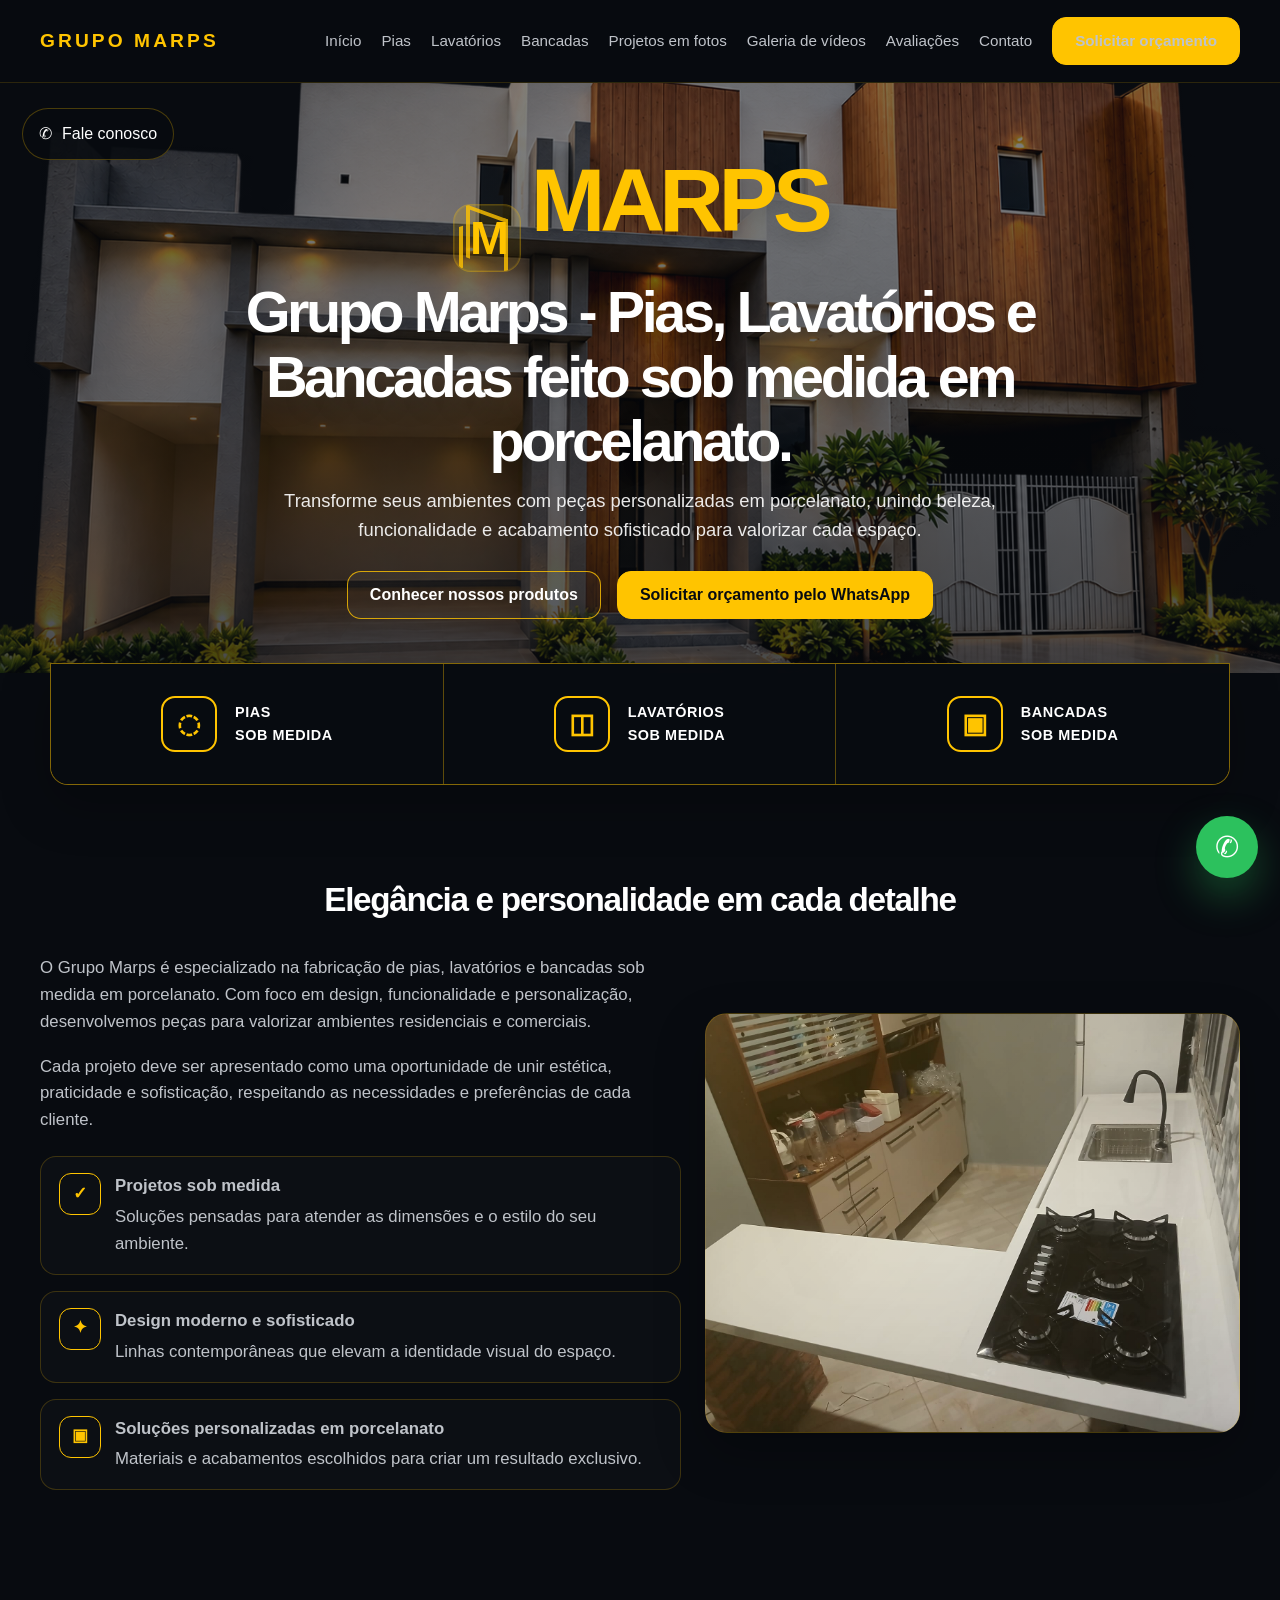
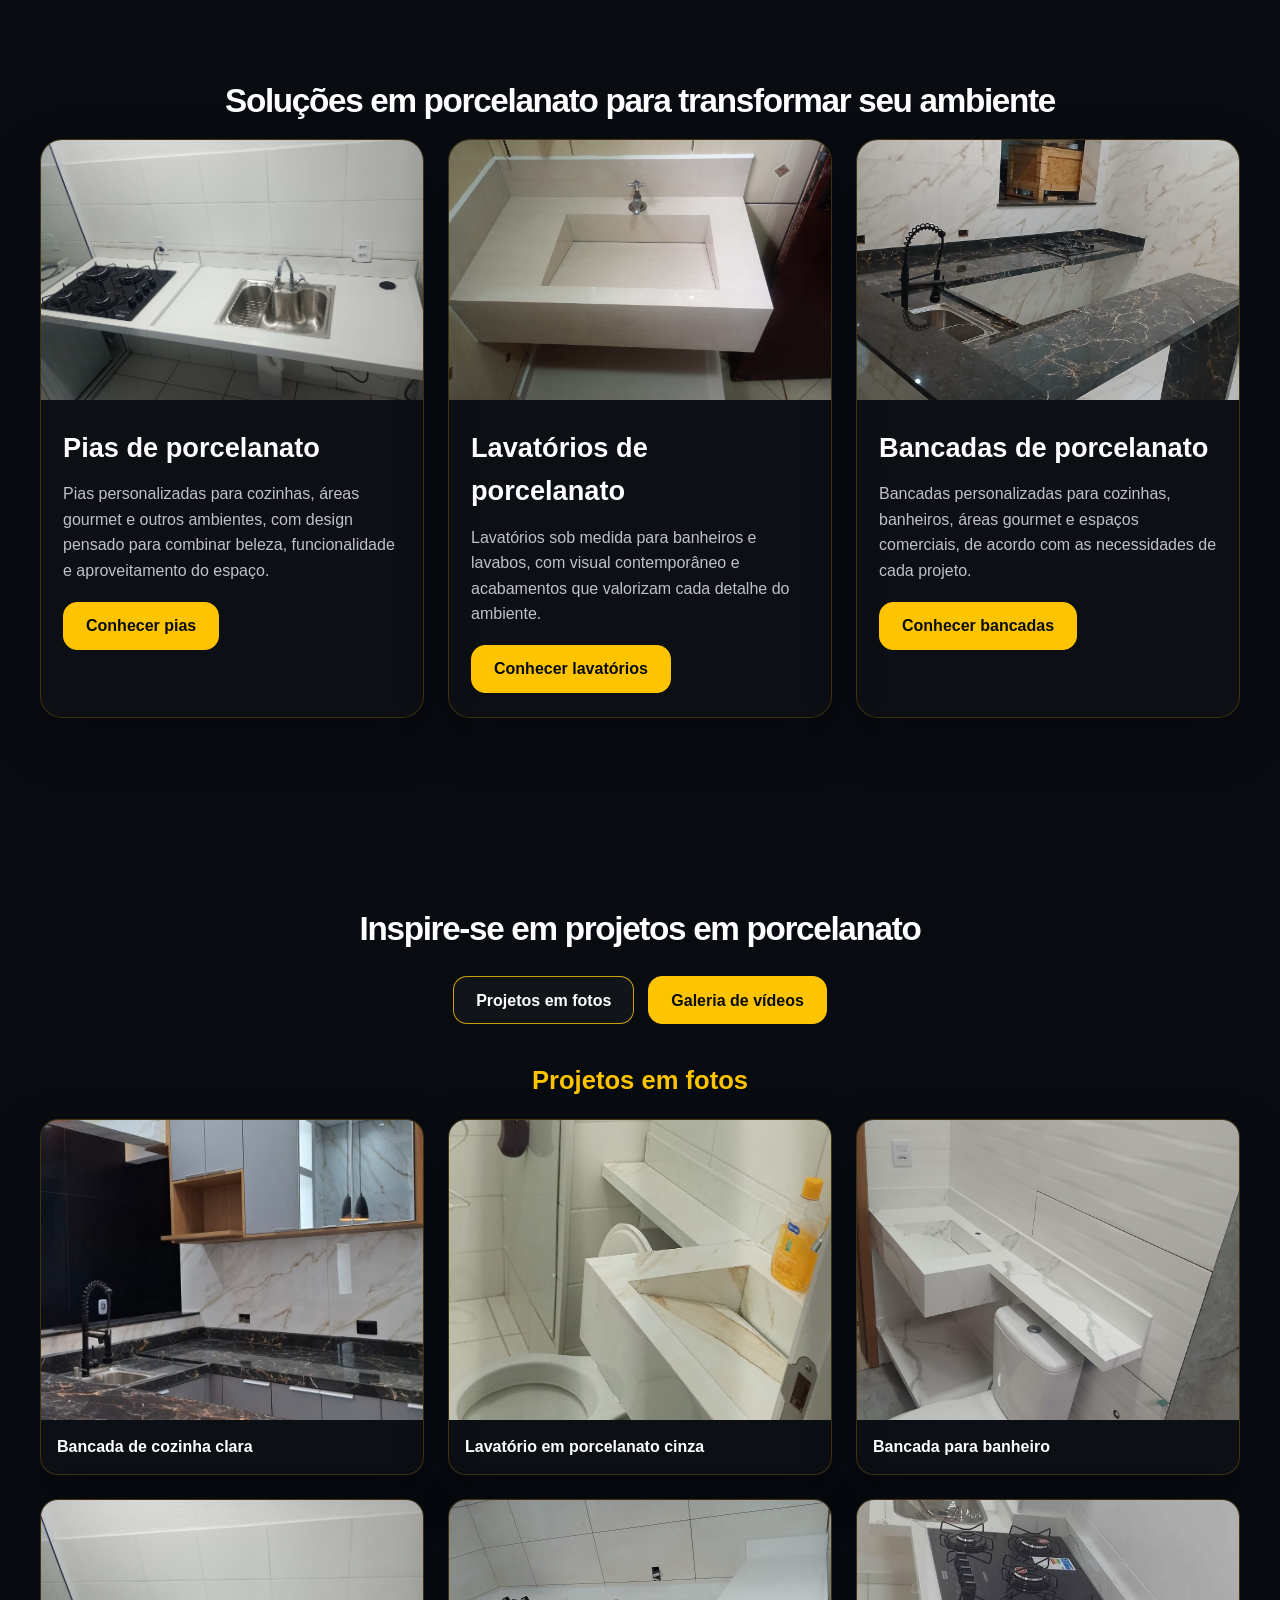
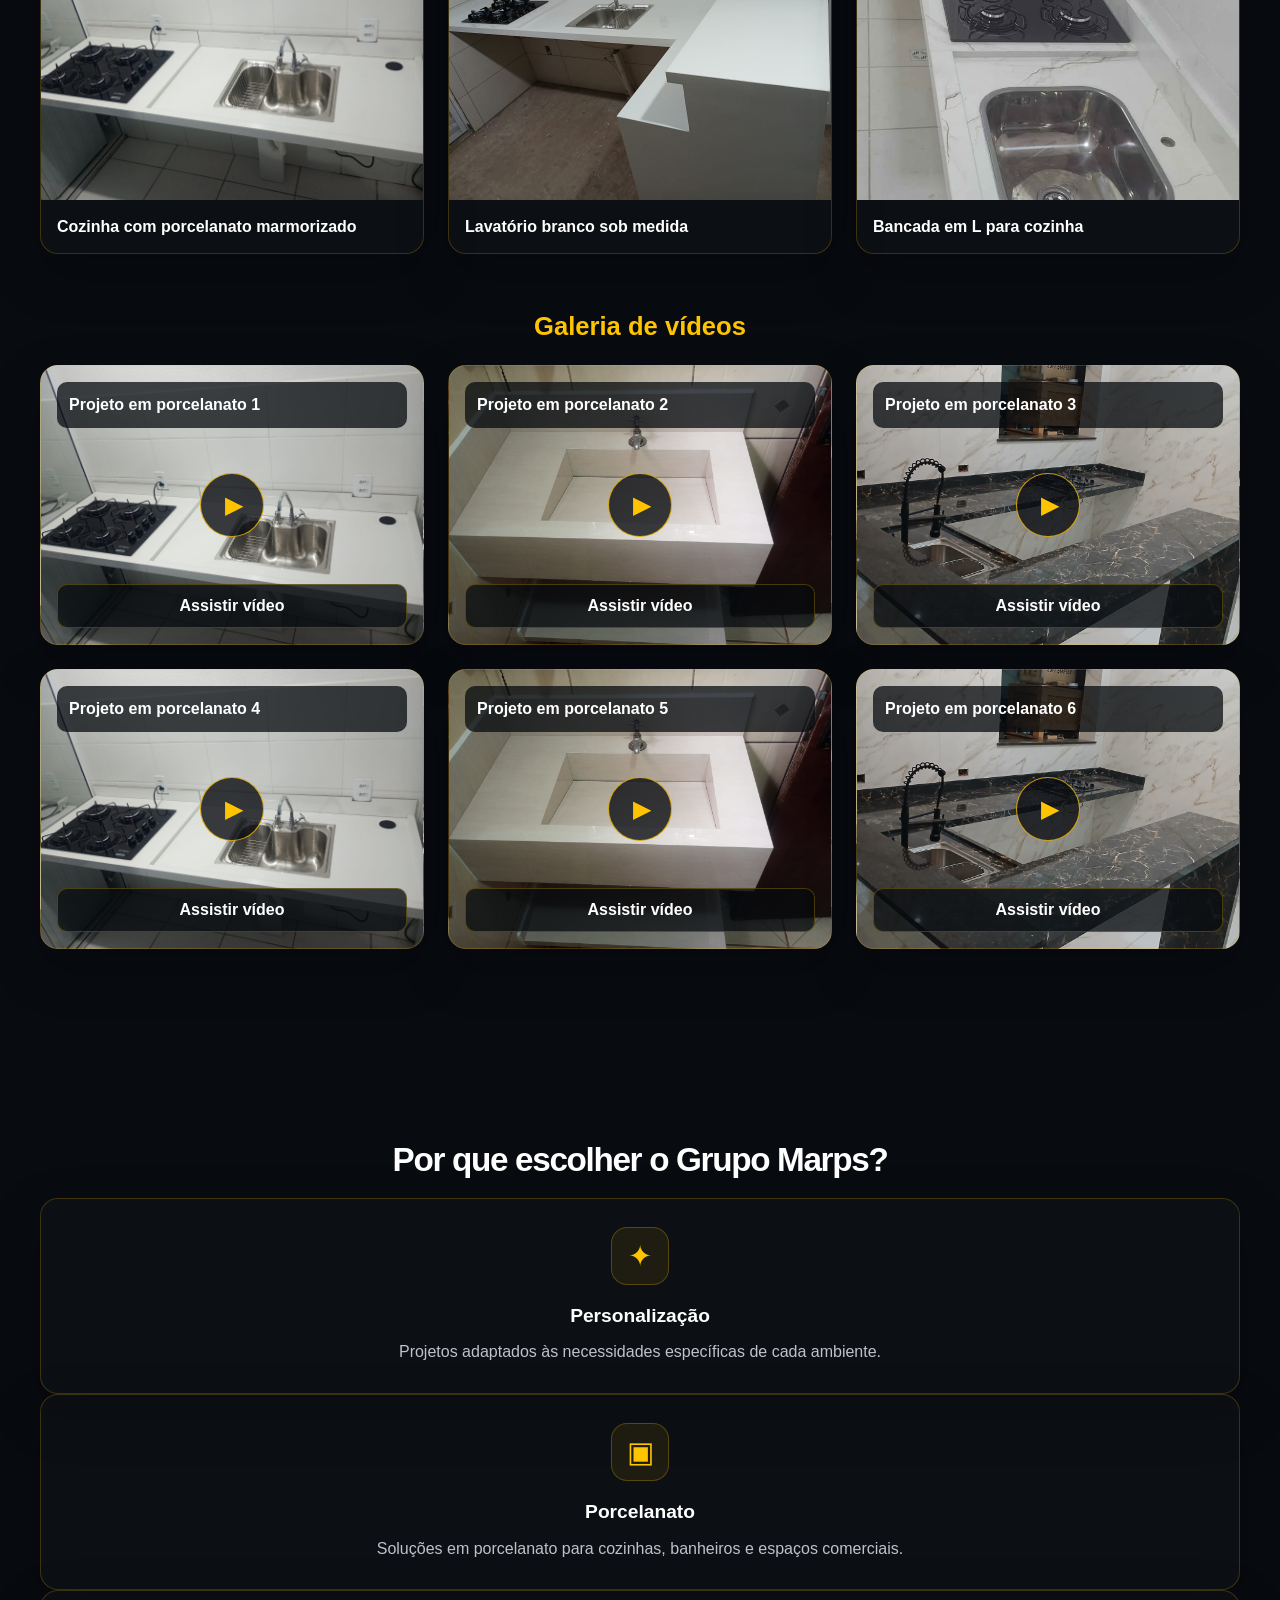
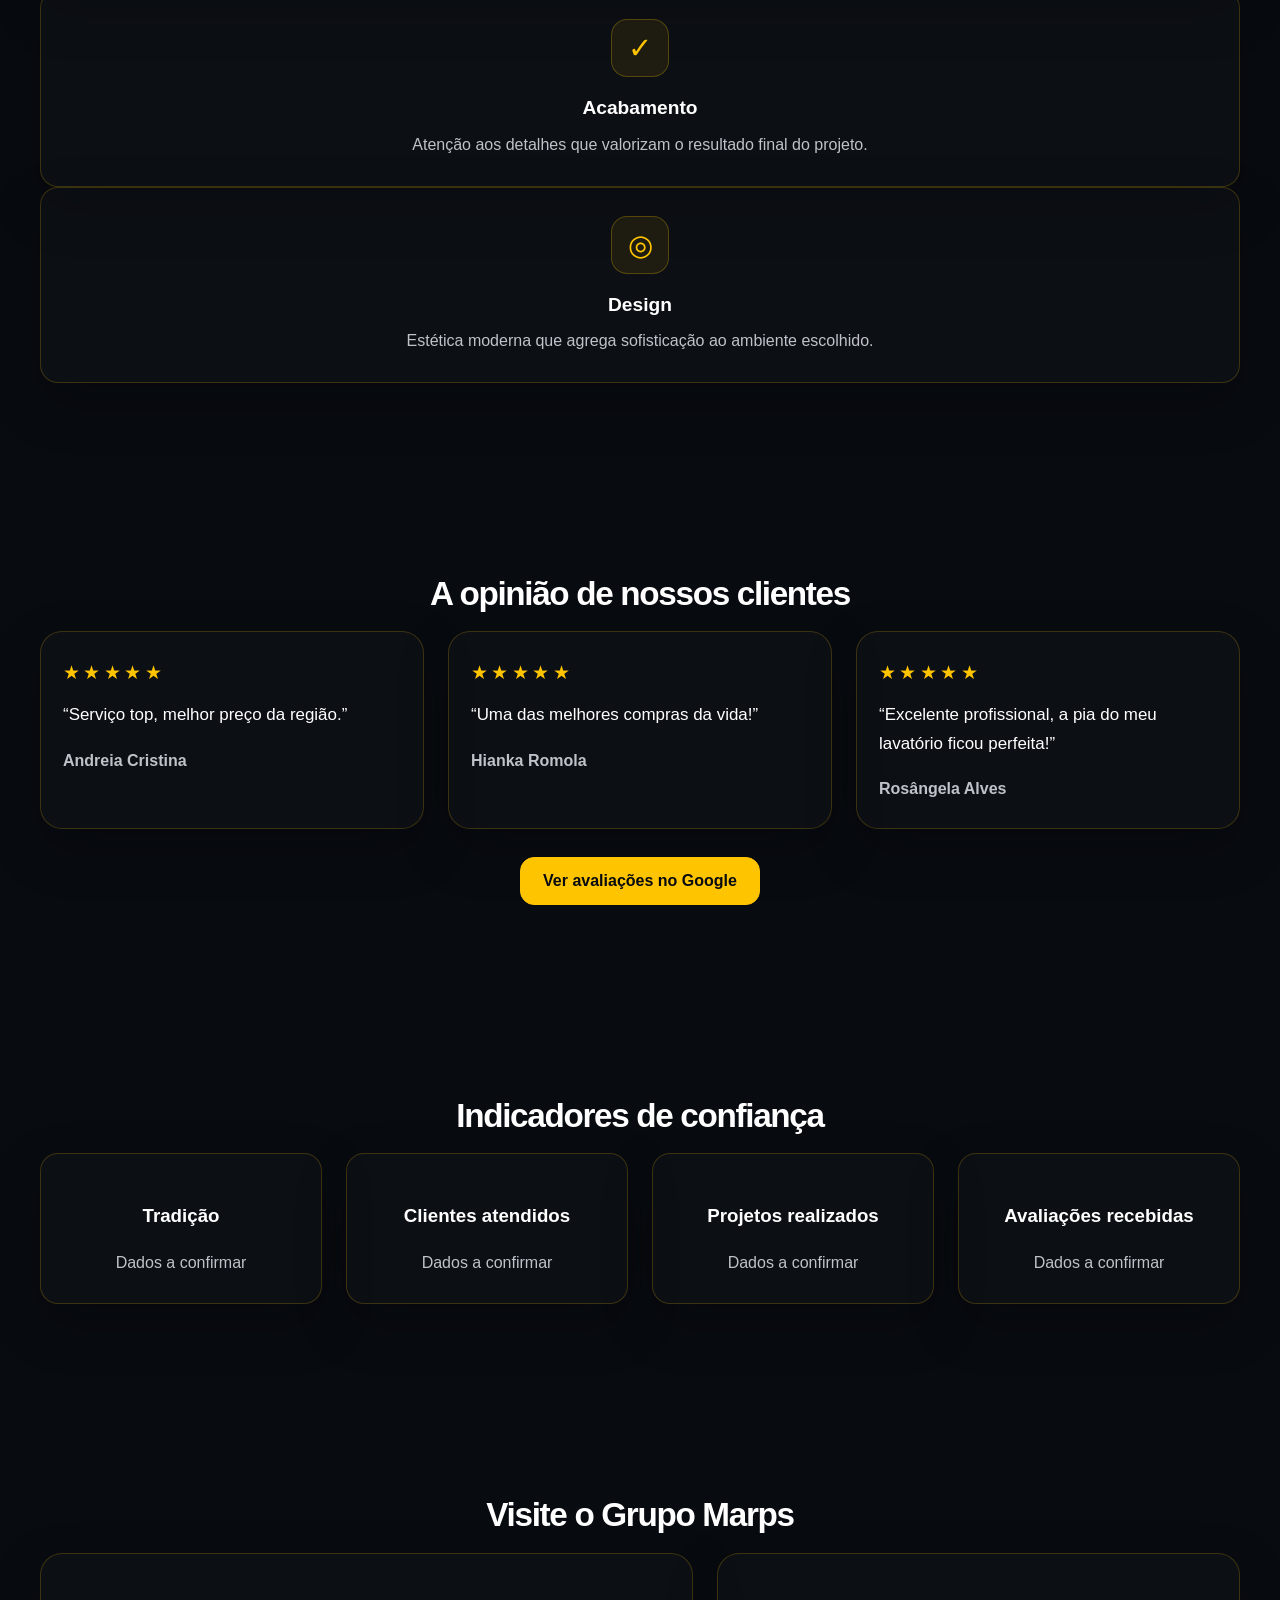
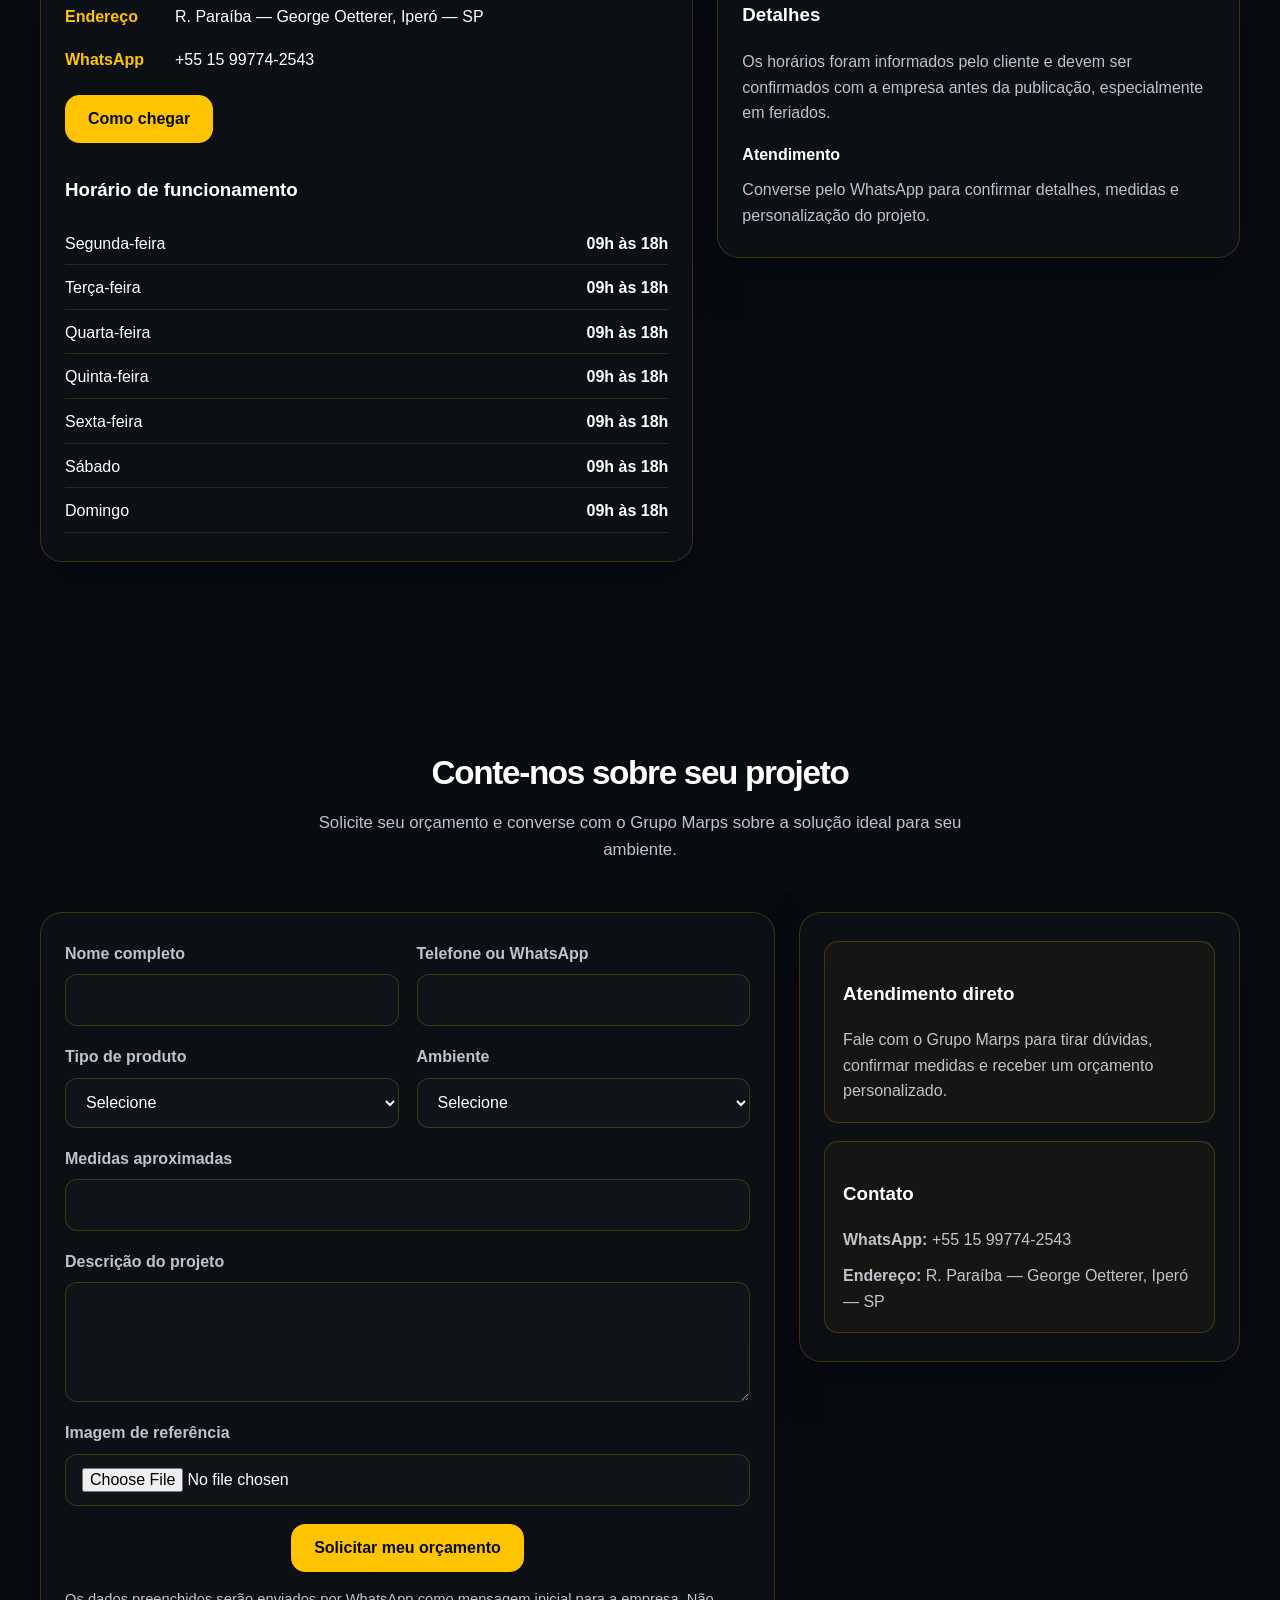
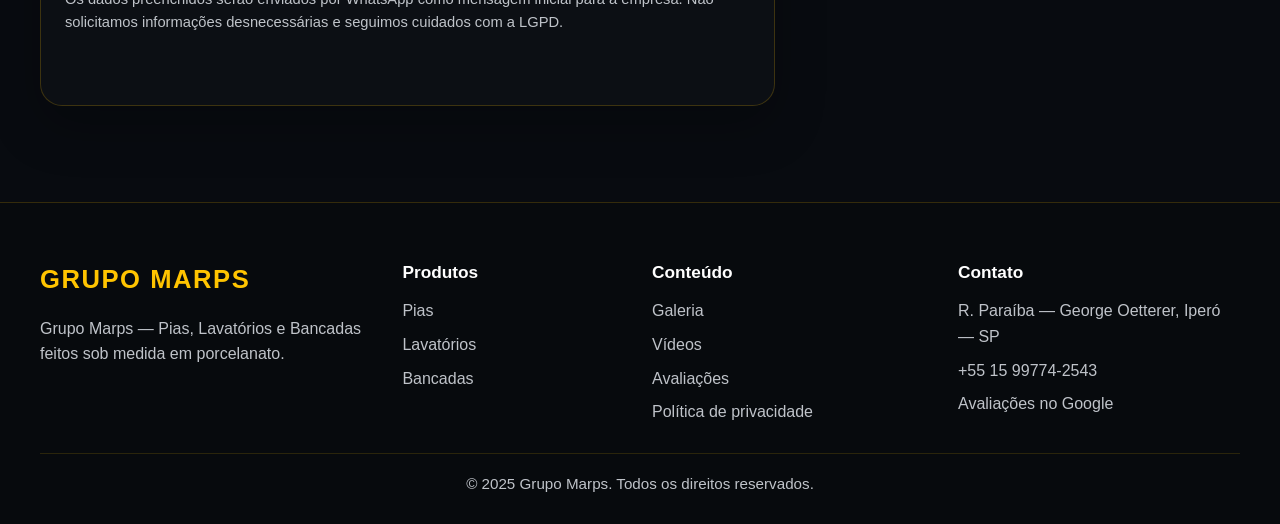
<file: index.html>
<!DOCTYPE html>
<html lang="pt-BR">
  <head>
    <meta charset="UTF-8" />
    <meta name="viewport" content="width=device-width, initial-scale=1.0" />
    <title>Grupo Marps | Pias, Lavatórios e Bancadas em Porcelanato</title>
    <meta name="description" content="Conheça o Grupo Marps, especializado em pias, lavatórios e bancadas sob medida em porcelanato. Entre em contato e solicite um orçamento personalizado em Iperó, SP." />
    <meta property="og:title" content="Grupo Marps | Pias, Lavatórios e Bancadas em Porcelanato" />
    <meta property="og:description" content="Conheça o Grupo Marps, especializado em pias, lavatórios e bancadas sob medida em porcelanato." />
    <meta property="og:type" content="website" />
    <meta property="og:image" content="./imagem marps.png" />
    <meta name="theme-color" content="#080B10" />
    <link rel="icon" type="image/png" href="./imagem marps.png" />
    <link rel="stylesheet" href="./styles.css" />
    <script type="application/ld+json">
      {
        "@context": "https://schema.org",
        "@type": "LocalBusiness",
        "name": "Grupo Marps",
        "description": "Especialista em pias, lavatórios e bancadas sob medida em porcelanato.",
        "address": {
          "@type": "PostalAddress",
          "streetAddress": "R. Paraíba — George Oetterer",
          "addressLocality": "Iperó",
          "addressRegion": "SP",
          "addressCountry": "BR"
        },
        "telephone": "+55 15 99774-2543",
        "url": "https://www.google.com/maps/search/?api=1&query=Grupo+Marps+Iper%C3%B3+SP",
        "openingHoursSpecification": [
          { "@type": "OpeningHoursSpecification", "dayOfWeek": ["Monday", "Tuesday", "Wednesday", "Thursday", "Friday", "Saturday", "Sunday"], "opens": "09:00", "closes": "18:00" }
        ]
      }
    </script>
    <script src="./config.js" defer></script>
    <script src="./script.js" defer></script>
  </head>
  <body>
    <a class="contact-shortcut" href="#contact" aria-label="Fale conosco">
      <span aria-hidden="true">✆</span>
      <span>Fale conosco</span>
    </a>

    <header class="topbar">
      <div class="container header-inner">
        <a class="brand" href="#home" aria-label="Grupo Marps início">GRUPO MARPS</a>

        <button class="nav-toggle" type="button" aria-label="Abrir menu" aria-expanded="false">
          ☰
        </button>

        <nav class="nav" aria-label="Navegação principal">
          <a href="#home">Início</a>
          <a href="#products">Pias</a>
          <a href="#products">Lavatórios</a>
          <a href="#products">Bancadas</a>
          <a href="#gallery-photos">Projetos em fotos</a>
          <a href="#gallery-videos">Galeria de vídeos</a>
          <a href="#reviews">Avaliações</a>
          <a href="#contact">Contato</a>
          <a class="btn btn-gold" href="#contact">Solicitar orçamento</a>
        </nav>
      </div>
    </header>

    <main id="home">
      <section class="hero" aria-labelledby="hero-title">
        <div class="container">
          <div class="hero-logo" aria-label="Grupo Marps logo">
            <span class="mark" aria-hidden="true">M</span>
            <span>MARPS</span>
          </div>

          <h1 id="hero-title">Grupo Marps - Pias, Lavatórios e Bancadas feito sob medida em porcelanato.</h1>
          <p>Transforme seus ambientes com peças personalizadas em porcelanato, unindo beleza, funcionalidade e acabamento sofisticado para valorizar cada espaço.</p>

          <div class="hero-actions">
            <a class="btn btn-outline" href="#products">Conhecer nossos produtos</a>
            <a class="btn btn-gold" href="https://wa.me/5515997742543?text=Ol%C3%A1!%20Conheci%20o%20Grupo%20Marps%20pelo%20site%20e%20gostaria%20de%20solicitar%20um%20or%C3%A7amento%20para%20uma%20pe%C3%A7a%20sob%20medida%20em%20porcelanato." target="_blank" rel="noreferrer">Solicitar orçamento pelo WhatsApp</a>
          </div>
        </div>
      </section>

      <div class="product-strip" aria-label="Produtos em destaque">
        <div class="product-strip-item">
          <div class="icon" aria-hidden="true">◌</div>
          <span>PIAS<br />SOB MEDIDA</span>
        </div>
        <div class="product-strip-item">
          <div class="icon" aria-hidden="true">◫</div>
          <span>LAVATÓRIOS<br />SOB MEDIDA</span>
        </div>
        <div class="product-strip-item">
          <div class="icon" aria-hidden="true">▣</div>
          <span>BANCADAS<br />SOB MEDIDA</span>
        </div>
      </div>

      <section id="about" class="section">
        <div class="container">
          <h2 class="section-title">Elegância e personalidade em cada detalhe</h2>

          <div class="story-grid">
            <div class="story-copy">
              <p>O Grupo Marps é especializado na fabricação de pias, lavatórios e bancadas sob medida em porcelanato. Com foco em design, funcionalidade e personalização, desenvolvemos peças para valorizar ambientes residenciais e comerciais.</p>
              <p>Cada projeto deve ser apresentado como uma oportunidade de unir estética, praticidade e sofisticação, respeitando as necessidades e preferências de cada cliente.</p>

              <div class="feature-list">
                <div class="feature-item">
                  <div class="icon" aria-hidden="true">✓</div>
                  <div>
                    <h3>Projetos sob medida</h3>
                    <p>Soluções pensadas para atender as dimensões e o estilo do seu ambiente.</p>
                  </div>
                </div>
                <div class="feature-item">
                  <div class="icon" aria-hidden="true">✦</div>
                  <div>
                    <h3>Design moderno e sofisticado</h3>
                    <p>Linhas contemporâneas que elevam a identidade visual do espaço.</p>
                  </div>
                </div>
                <div class="feature-item">
                  <div class="icon" aria-hidden="true">▣</div>
                  <div>
                    <h3>Soluções personalizadas em porcelanato</h3>
                    <p>Materiais e acabamentos escolhidos para criar um resultado exclusivo.</p>
                  </div>
                </div>
              </div>
            </div>

            <div class="story-visual" aria-label="Imagem institucional do Grupo Marps"></div>
          </div>
        </div>
      </section>

      <section id="products" class="section">
        <div class="container">
          <h2 class="section-title">Soluções em porcelanato para transformar seu ambiente</h2>
          <div class="product-grid" data-products></div>
        </div>
      </section>

      <section id="gallery" class="section">
        <div class="container">
          <h2 class="section-title">Inspire-se em projetos em porcelanato</h2>
          <nav class="gallery-jump-links" aria-label="Navegar pela galeria">
            <a class="btn btn-outline" href="#gallery-photos">Projetos em fotos</a>
            <a class="btn btn-gold" href="#gallery-videos">Galeria de vídeos</a>
          </nav>
          <h3 class="gallery-subtitle" id="gallery-photos">Projetos em fotos</h3>
          <div class="gallery-photo-grid" data-photo-gallery></div>
          <h3 class="gallery-subtitle gallery-video-subtitle" id="gallery-videos">Galeria de vídeos</h3>
          <div class="gallery-grid" data-gallery></div>
        </div>
      </section>

      <section class="section" id="differentials">
        <div class="container">
          <h2 class="section-title">Por que escolher o Grupo Marps?</h2>
          <div class="differentials-grid">
            <article class="diff-card">
              <div class="diff-icon" aria-hidden="true">✦</div>
              <h3>Personalização</h3>
              <p>Projetos adaptados às necessidades específicas de cada ambiente.</p>
            </article>
            <article class="diff-card">
              <div class="diff-icon" aria-hidden="true">▣</div>
              <h3>Porcelanato</h3>
              <p>Soluções em porcelanato para cozinhas, banheiros e espaços comerciais.</p>
            </article>
            <article class="diff-card">
              <div class="diff-icon" aria-hidden="true">✓</div>
              <h3>Acabamento</h3>
              <p>Atenção aos detalhes que valorizam o resultado final do projeto.</p>
            </article>
            <article class="diff-card">
              <div class="diff-icon" aria-hidden="true">◎</div>
              <h3>Design</h3>
              <p>Estética moderna que agrega sofisticação ao ambiente escolhido.</p>
            </article>
          </div>
        </div>
      </section>

      <section class="section" id="reviews">
        <div class="container">
          <h2 class="section-title">A opinião de nossos clientes</h2>
          <div class="reviews-grid" data-reviews></div>
          <div class="review-action">
            <a class="btn btn-gold" href="https://www.google.com/maps/reviews/data=!4m5!14m4!1m3!1m2!1s100127256607424493477!2s0x94c5f33360c97d27:0x64bc4ee8a5aa0549?ved=1t:31295&ictx=111" target="_blank" rel="noreferrer">Ver avaliações no Google</a>
          </div>
        </div>
      </section>

      <section class="section" id="trust">
        <div class="container">
          <h2 class="section-title">Indicadores de confiança</h2>
          <div class="stats-grid">
            <article class="stat-card">
              <h3>Tradição</h3>
              <p>Dados a confirmar</p>
            </article>
            <article class="stat-card">
              <h3>Clientes atendidos</h3>
              <p>Dados a confirmar</p>
            </article>
            <article class="stat-card">
              <h3>Projetos realizados</h3>
              <p>Dados a confirmar</p>
            </article>
            <article class="stat-card">
              <h3>Avaliações recebidas</h3>
              <p>Dados a confirmar</p>
            </article>
          </div>
        </div>
      </section>

      <section id="info" class="section">
        <div class="container">
          <h2 class="section-title">Visite o Grupo Marps</h2>
          <div class="info-grid">
            <div class="business-card">
              <div class="business-list">
                <div class="business-row">
                  <div class="label">Endereço</div>
                  <div class="value" data-address>R. Paraíba — George Oetterer, Iperó — SP</div>
                </div>
                <div class="business-row">
                  <div class="label">WhatsApp</div>
                  <div class="value"><a href="https://wa.me/5515997742543" target="_blank" rel="noreferrer" data-phone>+55 15 99774-2543</a></div>
                </div>
              </div>

              <a class="btn btn-gold" href="https://www.google.com/maps/search/?api=1&query=Grupo+Marps+Iper%C3%B3+SP" target="_blank" rel="noreferrer" style="margin-top: 22px;">Como chegar</a>

              <h3 style="margin-top: 32px; margin-bottom: 16px;">Horário de funcionamento</h3>
              <ul class="hours-list" data-hours></ul>
            </div>

            <div class="business-card">
              <h3>Detalhes</h3>
              <p style="color: var(--muted); margin-top: 10px;">Os horários foram informados pelo cliente e devem ser confirmados com a empresa antes da publicação, especialmente em feriados.</p>
              <div class="support-box">
                <strong>Atendimento</strong>
                <p style="margin: 10px 0 0; color: var(--muted);">Converse pelo WhatsApp para confirmar detalhes, medidas e personalização do projeto.</p>
              </div>
            </div>
          </div>
        </div>
      </section>

      <section id="contact" class="section">
        <div class="container">
          <h2 class="section-title">Conte-nos sobre seu projeto</h2>
          <p class="section-subtitle">Solicite seu orçamento e converse com o Grupo Marps sobre a solução ideal para seu ambiente.</p>

          <div class="contact-grid">
            <div class="contact-card">
              <form id="budget-form" novalidate>
                <div class="form-grid">
                  <div class="field">
                    <label for="fullName">Nome completo</label>
                    <input id="fullName" name="fullName" type="text" required />
                  </div>

                  <div class="field">
                    <label for="phone">Telefone ou WhatsApp</label>
                    <input id="phone" name="phone" type="tel" required />
                  </div>

                  <div class="field">
                    <label for="product">Tipo de produto</label>
                    <select id="product" name="product" required>
                      <option value="">Selecione</option>
                      <option value="pia">Pia</option>
                      <option value="lavatório">Lavatório</option>
                      <option value="bancada">Bancada</option>
                    </select>
                  </div>

                  <div class="field">
                    <label for="environment">Ambiente</label>
                    <select id="environment" name="environment" required>
                      <option value="">Selecione</option>
                      <option value="cozinha">Cozinha</option>
                      <option value="banheiro">Banheiro</option>
                      <option value="lavabo">Lavabo</option>
                      <option value="área gourmet">Área gourmet</option>
                      <option value="comercial">Comercial</option>
                    </select>
                  </div>

                  <div class="field full">
                    <label for="measurements">Medidas aproximadas</label>
                    <input id="measurements" name="measurements" type="text" />
                  </div>

                  <div class="field full">
                    <label for="projectDescription">Descrição do projeto</label>
                    <textarea id="projectDescription" name="projectDescription" required></textarea>
                  </div>

                  <div class="field full">
                    <label for="referenceImage">Imagem de referência</label>
                    <input id="referenceImage" name="referenceImage" type="file" accept="image/*" />
                  </div>
                </div>

                <div class="bottom-cta">
                  <button class="btn btn-gold" type="submit">Solicitar meu orçamento</button>
                </div>

                <p class="form-note">Os dados preenchidos serão enviados por WhatsApp como mensagem inicial para a empresa. Não solicitamos informações desnecessárias e seguimos cuidados com a LGPD.</p>
                <div id="form-status" class="form-status" aria-live="polite"></div>
              </form>
            </div>

            <aside class="contact-card">
              <div class="support-box">
                <h3>Atendimento direto</h3>
                <p style="margin: 12px 0 0; color: var(--muted);">Fale com o Grupo Marps para tirar dúvidas, confirmar medidas e receber um orçamento personalizado.</p>
              </div>

              <div class="support-box">
                <h3>Contato</h3>
                <p style="margin: 12px 0 0; color: var(--muted);"><strong>WhatsApp:</strong> <a href="https://wa.me/5515997742543" target="_blank" rel="noreferrer" data-phone>+55 15 99774-2543</a></p>
                <p style="margin: 10px 0 0; color: var(--muted);"><strong>Endereço:</strong> <span data-address-line>R. Paraíba — George Oetterer, Iperó — SP</span></p>
              </div>
            </aside>
          </div>
        </div>
      </section>
    </main>

    <a class="floating-whatsapp" href="https://wa.me/5515997742543?text=Ol%C3%A1!%20Conheci%20o%20Grupo%20Marps%20pelo%20site%20e%20gostaria%20de%20solicitar%20um%20or%C3%A7amento%20para%20uma%20pe%C3%A7a%20sob%20medida%20em%20porcelanato." target="_blank" rel="noreferrer" aria-label="Falar no WhatsApp">
      <span aria-hidden="true">✆</span>
    </a>

    <footer class="footer">
      <div class="container">
        <div class="footer-grid">
          <div>
            <div class="footer-brand">GRUPO MARPS</div>
            <p>Grupo Marps — Pias, Lavatórios e Bancadas feitos sob medida em porcelanato.</p>
          </div>

          <div>
            <h3>Produtos</h3>
            <ul>
              <li><a href="#products">Pias</a></li>
              <li><a href="#products">Lavatórios</a></li>
              <li><a href="#products">Bancadas</a></li>
            </ul>
          </div>

          <div>
            <h3>Conteúdo</h3>
            <ul>
              <li><a href="#gallery">Galeria</a></li>
              <li><a href="#gallery">Vídeos</a></li>
              <li><a href="#reviews">Avaliações</a></li>
              <li><a href="./privacidade.html">Política de privacidade</a></li>
            </ul>
          </div>

          <div>
            <h3>Contato</h3>
            <ul>
              <li><span data-address-line>R. Paraíba — George Oetterer, Iperó — SP</span></li>
              <li><a href="https://wa.me/5515997742543" target="_blank" rel="noreferrer" data-phone>+55 15 99774-2543</a></li>
              <li><a href="https://www.google.com/maps/reviews/data=!4m5!14m4!1m3!1m2!1s100127256607424493477!2s0x94c5f33360c97d27:0x64bc4ee8a5aa0549?ved=1t:31295&ictx=111" target="_blank" rel="noreferrer">Avaliações no Google</a></li>
            </ul>
          </div>
        </div>

        <div class="footer-note">
          © 2025 Grupo Marps. Todos os direitos reservados.
        </div>
      </div>
    </footer>
    <dialog class="video-dialog" data-video-dialog aria-labelledby="video-title">
      <div class="video-dialog-header">
        <h2 id="video-title" data-video-title-display></h2>
        <button class="video-dialog-close" type="button" data-video-close aria-label="Fechar vídeo">×</button>
      </div>
      <video data-video-player controls playsinline></video>
      <p class="video-play-error" data-video-error role="alert" hidden>Não foi possível reproduzir o vídeo neste navegador. Verifique se o arquivo está em um formato compatível.</p>
    </dialog>
  </body>
</html>
</file>
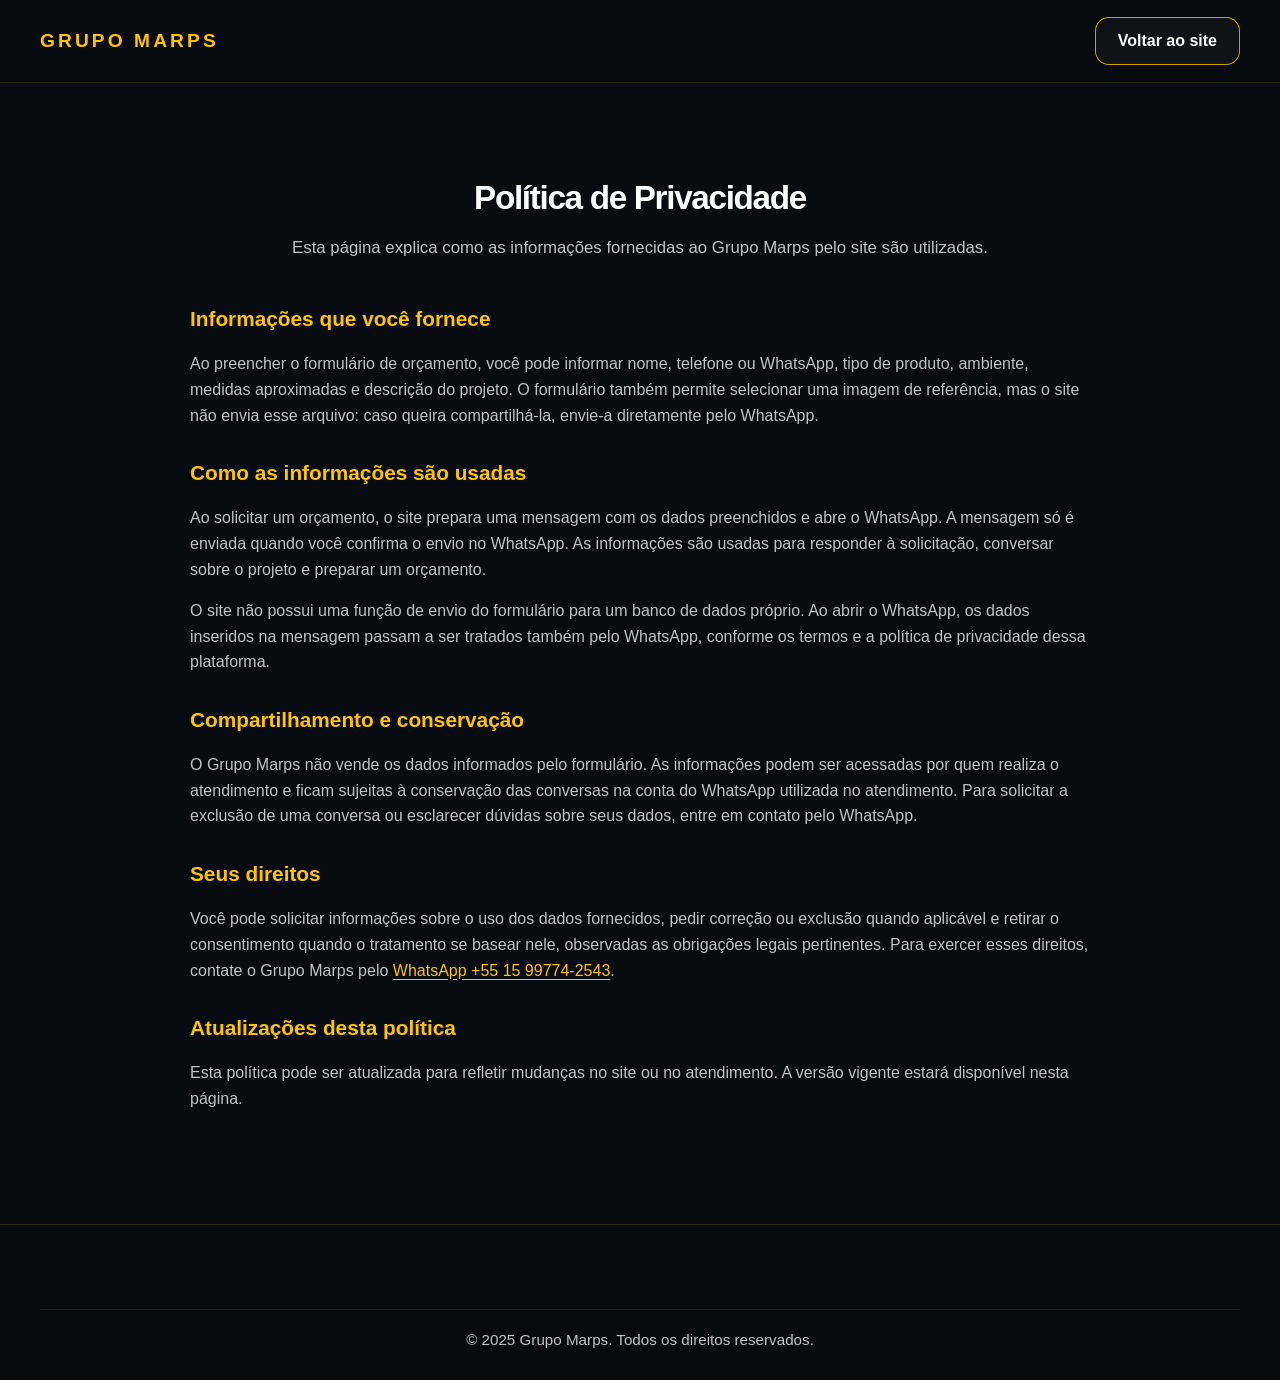
<file: privacidade.html>
<!DOCTYPE html>
<html lang="pt-BR">
  <head>
    <meta charset="UTF-8" />
    <meta name="viewport" content="width=device-width, initial-scale=1.0" />
    <meta name="description" content="Saiba como o Grupo Marps trata os dados pessoais informados para solicitar orçamentos." />
    <meta name="theme-color" content="#080B10" />
    <title>Política de Privacidade | Grupo Marps</title>
    <link rel="stylesheet" href="./styles.css" />
  </head>
  <body>
    <header class="topbar">
      <div class="container header-inner">
        <a class="brand" href="./index.html">GRUPO MARPS</a>
        <a class="btn btn-outline" href="./index.html">Voltar ao site</a>
      </div>
    </header>

    <main class="section">
      <article class="container privacy-content">
        <h1 class="section-title">Política de Privacidade</h1>
        <p class="section-subtitle">Esta página explica como as informações fornecidas ao Grupo Marps pelo site são utilizadas.</p>

        <section>
          <h2>Informações que você fornece</h2>
          <p>Ao preencher o formulário de orçamento, você pode informar nome, telefone ou WhatsApp, tipo de produto, ambiente, medidas aproximadas e descrição do projeto. O formulário também permite selecionar uma imagem de referência, mas o site não envia esse arquivo: caso queira compartilhá-la, envie-a diretamente pelo WhatsApp.</p>
        </section>

        <section>
          <h2>Como as informações são usadas</h2>
          <p>Ao solicitar um orçamento, o site prepara uma mensagem com os dados preenchidos e abre o WhatsApp. A mensagem só é enviada quando você confirma o envio no WhatsApp. As informações são usadas para responder à solicitação, conversar sobre o projeto e preparar um orçamento.</p>
          <p>O site não possui uma função de envio do formulário para um banco de dados próprio. Ao abrir o WhatsApp, os dados inseridos na mensagem passam a ser tratados também pelo WhatsApp, conforme os termos e a política de privacidade dessa plataforma.</p>
        </section>

        <section>
          <h2>Compartilhamento e conservação</h2>
          <p>O Grupo Marps não vende os dados informados pelo formulário. As informações podem ser acessadas por quem realiza o atendimento e ficam sujeitas à conservação das conversas na conta do WhatsApp utilizada no atendimento. Para solicitar a exclusão de uma conversa ou esclarecer dúvidas sobre seus dados, entre em contato pelo WhatsApp.</p>
        </section>

        <section>
          <h2>Seus direitos</h2>
          <p>Você pode solicitar informações sobre o uso dos dados fornecidos, pedir correção ou exclusão quando aplicável e retirar o consentimento quando o tratamento se basear nele, observadas as obrigações legais pertinentes. Para exercer esses direitos, contate o Grupo Marps pelo <a href="https://wa.me/5515997742543" target="_blank" rel="noreferrer">WhatsApp +55 15 99774-2543</a>.</p>
        </section>

        <section>
          <h2>Atualizações desta política</h2>
          <p>Esta política pode ser atualizada para refletir mudanças no site ou no atendimento. A versão vigente estará disponível nesta página.</p>
        </section>
      </article>
    </main>

    <footer class="footer">
      <div class="container">
        <div class="footer-note">© 2025 Grupo Marps. Todos os direitos reservados.</div>
      </div>
    </footer>
  </body>
</html>
</file>
<file: styles.css>
:root {
  --bg: #080b10;
  --bg-soft: #15191f;
  --surface: #10171d;
  --panel: rgba(18, 24, 31, 0.88);
  --gold: #ffc400;
  --gold-soft: #ffd954;
  --text: #ffffff;
  --muted: #bfc3c9;
  --line: rgba(255, 196, 0, 0.4);
  --shadow: 0 20px 50px rgba(0, 0, 0, 0.25);
  --radius: 22px;
}

* {
  box-sizing: border-box;
}

html {
  scroll-behavior: smooth;
}

body {
  margin: 0;
  font-family: 'Segoe UI', Tahoma, Geneva, Verdana, sans-serif;
  background: var(--bg);
  color: var(--text);
  line-height: 1.6;
}

a {
  color: inherit;
  text-decoration: none;
}

img {
  max-width: 100%;
  display: block;
}

button,
input,
select,
textarea {
  font: inherit;
}

.container {
  width: min(1200px, calc(100% - 32px));
  margin: 0 auto;
}

.section {
  padding: 96px 0;
}

.section-title {
  margin: 0 0 18px;
  font-size: clamp(2rem, 2.6vw, 3rem);
  line-height: 1.15;
  letter-spacing: -0.04em;
  text-align: center;
  color: var(--text);
}

.section-subtitle {
  max-width: 720px;
  margin: 0 auto 48px;
  text-align: center;
  color: var(--muted);
  font-size: 1.05rem;
}

.topbar {
  position: sticky;
  top: 0;
  z-index: 20;
  backdrop-filter: blur(10px);
  background: rgba(8, 11, 16, 0.78);
  border-bottom: 1px solid rgba(255, 196, 0, 0.15);
}

.header-inner {
  display: flex;
  align-items: center;
  justify-content: space-between;
  min-height: 82px;
  gap: 20px;
}

.brand {
  letter-spacing: 0.16em;
  font-weight: 800;
  color: var(--gold);
  font-size: clamp(1rem, 1.5vw, 1.6rem);
}

.nav {
  display: flex;
  align-items: center;
  gap: 20px;
}

.nav a {
  color: var(--muted);
  font-size: 0.95rem;
  transition: color 0.2s ease;
}

.nav a:hover,
.nav a:focus-visible {
  color: var(--text);
}

.nav-toggle {
  display: none;
  background: transparent;
  color: var(--gold);
  border: 1px solid var(--gold);
  width: 44px;
  height: 44px;
  border-radius: 12px;
  cursor: pointer;
}

.btn {
  display: inline-flex;
  align-items: center;
  justify-content: center;
  gap: 10px;
  min-height: 48px;
  padding: 0 22px;
  border: 1px solid var(--gold);
  border-radius: 14px;
  font-weight: 700;
  transition: transform 0.2s ease, box-shadow 0.2s ease;
}

.btn:hover,
.btn:focus-visible {
  transform: translateY(-1px);
  box-shadow: 0 10px 30px rgba(255, 196, 0, 0.2);
}

.btn-gold {
  background: var(--gold);
  color: var(--bg);
}

.btn-outline {
  background: rgba(255, 255, 255, 0.04);
  border-color: rgba(255, 196, 0, 0.8);
  color: var(--text);
}

.hero {
  position: relative;
  padding-top: 22px;
  padding-bottom: 0;
  background: linear-gradient(180deg, rgba(8, 11, 16, 0.5) 0%, rgba(8, 11, 16, 0.72) 100%),
    url('./Fachada Moderna..png') center center/cover no-repeat;
}

.hero .container {
  position: relative;
  padding: 24px 0 26px;
}

.hero-logo {
  display: flex;
  justify-content: center;
  align-items: end;
  column-gap: 10px;
  margin: 0 auto 8px;
  color: var(--gold);
  font-weight: 800;
  letter-spacing: -0.06em;
  font-size: clamp(3rem, 7vw, 9rem);
  text-transform: uppercase;
  text-shadow: 0 8px 20px rgba(0, 0, 0, 0.2);
}

.hero-logo .mark {
  width: 68px;
  height: 68px;
  display: inline-flex;
  align-items: center;
  justify-content: center;
  border-radius: 18px;
  background: linear-gradient(135deg, rgba(255, 196, 0, 0.16), rgba(255, 196, 0, 0.04));
  border: 1px solid rgba(255, 196, 0, 0.25);
  box-shadow: inset 0 0 0 1px rgba(255, 196, 0, 0.12);
  font-size: 0.52em;
  font-weight: 700;
  position: relative;
  overflow: hidden;
}

.hero-logo .mark::before,
.hero-logo .mark::after {
  content: '';
  position: absolute;
  inset: 10% 18% 10% 18%;
  border: 4px solid var(--gold);
  border-bottom: none;
  transform: skewY(20deg);
  opacity: 0.8;
}

.hero-logo .mark::after {
  inset: 18% 8% 18% 8%;
  border-top: none;
  border-right: none;
  transform: skewY(-20deg);
}

.hero h1 {
  margin: 0 auto 12px;
  max-width: 960px;
  text-align: center;
  font-size: clamp(2rem, 4.5vw, 5rem);
  line-height: 1.12;
  letter-spacing: -0.06em;
  text-shadow: 0 8px 25px rgba(0, 0, 0, 0.18);
}

.hero p {
  max-width: 760px;
  margin: 0 auto 26px;
  text-align: center;
  font-size: 1.15rem;
  color: rgba(255, 255, 255, 0.9);
}

.hero-actions {
  display: flex;
  justify-content: center;
  flex-wrap: wrap;
  gap: 16px;
  margin-bottom: 28px;
}

.product-strip {
  position: relative;
  display: grid;
  grid-template-columns: repeat(3, minmax(0, 1fr));
  gap: 0;
  width: min(1180px, calc(100% - 30px));
  margin: -10px auto 0;
  background: rgba(8, 11, 16, 0.96);
  border: 1px solid rgba(255, 196, 0, 0.5);
  border-radius: 0 0 18px 18px;
  overflow: hidden;
  box-shadow: var(--shadow);
}

.product-strip-item {
  display: flex;
  align-items: center;
  justify-content: center;
  gap: 18px;
  min-height: 120px;
  padding: 18px 14px;
  border-right: 1px solid rgba(255, 196, 0, 0.35);
  background: rgba(8, 11, 16, 0.95);
}

.product-strip-item:last-child {
  border-right: none;
}

.product-strip-item .icon {
  width: 56px;
  height: 56px;
  border: 2px solid var(--gold);
  border-radius: 14px;
  display: grid;
  place-items: center;
  color: var(--gold);
  font-size: 1.7rem;
  font-weight: 700;
}

.product-strip-item span {
  font-weight: 800;
  letter-spacing: 0.04em;
  text-transform: uppercase;
  color: var(--text);
  font-size: clamp(0.9rem, 1vw, 1.15rem);
}

.story-grid,
.product-grid,
.gallery-grid,
.video-grid,
.reviews-grid,
.contact-grid,
.footer-grid,
.stats-grid,
.info-grid {
  display: grid;
  gap: 24px;
}

.story-grid {
  grid-template-columns: 1.2fr 1fr;
  align-items: center;
  margin-top: 36px;
}

.story-copy {
  color: var(--muted);
  font-size: 1.05rem;
}

.story-copy p {
  margin: 0 0 18px;
}

.feature-list {
  display: grid;
  gap: 16px;
  margin-top: 22px;
}

.feature-item {
  display: flex;
  align-items: flex-start;
  gap: 14px;
  padding: 16px 18px;
  border: 1px solid rgba(255, 196, 0, 0.2);
  border-radius: 16px;
  background: rgba(255, 255, 255, 0.02);
}

.feature-item .icon {
  width: 42px;
  height: 42px;
  flex: 0 0 42px;
  display: grid;
  place-items: center;
  border-radius: 12px;
  border: 1px solid var(--gold);
  color: var(--gold);
  font-weight: 700;
}

.feature-item h3 {
  margin: 0 0 4px;
  font-size: 1.05rem;
}

.feature-item p {
  margin: 0;
  color: var(--muted);
}

.story-visual {
  min-height: 420px;
  border-radius: var(--radius);
  background: linear-gradient(135deg, rgba(255, 196, 0, 0.15), rgba(255, 196, 0, 0.02)), url('./elegacia e personalidade.jpeg') center/cover no-repeat;
  border: 1px solid rgba(255, 196, 0, 0.18);
  box-shadow: var(--shadow);
}

.product-grid {
  grid-template-columns: repeat(3, minmax(0, 1fr));
}

.product-card {
  overflow: hidden;
  background: rgba(255, 255, 255, 0.02);
  border: 1px solid rgba(255, 196, 0, 0.2);
  border-radius: var(--radius);
  box-shadow: var(--shadow);
}

.product-card .thumb {
  height: 260px;
  background-size: cover;
  background-position: center;
}

.product-card .content {
  padding: 26px 22px 24px;
}

.product-card h3 {
  margin: 0 0 12px;
  font-size: 1.7rem;
}

.product-card p {
  margin: 0 0 18px;
  color: var(--muted);
}

.gallery-grid {
  grid-template-columns: repeat(3, minmax(0, 1fr));
}

.gallery-jump-links {
  display: flex;
  justify-content: center;
  flex-wrap: wrap;
  gap: 14px;
  margin: 28px 0 36px;
}

.gallery-subtitle {
  margin: 36px 0 18px;
  color: var(--gold);
  font-size: clamp(1.3rem, 2vw, 1.7rem);
  text-align: center;
}

.gallery-video-subtitle {
  margin-top: 52px;
}

.gallery-photo-grid {
  display: grid;
  grid-template-columns: repeat(3, minmax(0, 1fr));
  gap: 24px;
}

.gallery-photo-card {
  overflow: hidden;
  margin: 0;
  border: 1px solid rgba(255, 196, 0, 0.2);
  border-radius: 18px;
  background: rgba(255, 255, 255, 0.02);
  box-shadow: var(--shadow);
}

.gallery-photo-card img {
  width: 100%;
  height: 300px;
  object-fit: cover;
}

.gallery-photo-card figcaption {
  padding: 14px 16px;
  color: var(--text);
  font-weight: 700;
}

.gallery-item {
  position: relative;
  overflow: hidden;
  display: grid;
  place-items: center;
  width: 100%;
  padding: 0;
  border-radius: 18px;
  border: 1px solid rgba(255, 196, 0, 0.2);
  min-height: 280px;
  background-size: cover;
  background-position: center;
  box-shadow: var(--shadow);
  color: var(--text);
  cursor: pointer;
}

.gallery-item::after {
  content: 'Assistir vídeo';
  position: absolute;
  inset: auto 16px 16px 16px;
  background: rgba(8, 11, 16, 0.74);
  border: 1px solid rgba(255, 196, 0, 0.25);
  color: var(--text);
  height: 42px;
  line-height: 42px;
  text-align: center;
  border-radius: 10px;
  font-weight: 700;
}

.gallery-item:hover,
.gallery-item:focus-visible {
  border-color: var(--gold);
  transform: translateY(-2px);
}

.gallery-play-icon {
  display: grid;
  place-items: center;
  width: 64px;
  height: 64px;
  padding-left: 4px;
  border: 1px solid rgba(255, 196, 0, 0.8);
  border-radius: 50%;
  background: rgba(8, 11, 16, 0.78);
  color: var(--gold);
  font-size: 1.5rem;
}

.gallery-video-title {
  position: absolute;
  inset: 16px 16px auto;
  padding: 10px 12px;
  border-radius: 10px;
  background: rgba(8, 11, 16, 0.74);
  text-align: left;
  font-weight: 700;
}

.video-dialog {
  width: min(900px, calc(100% - 32px));
  max-width: none;
  padding: 20px;
  border: 1px solid rgba(255, 196, 0, 0.4);
  border-radius: var(--radius);
  background: #080b10;
  color: var(--text);
  box-shadow: var(--shadow);
}

.video-dialog::backdrop {
  background: rgba(0, 0, 0, 0.82);
}

.video-dialog-header {
  display: flex;
  align-items: center;
  justify-content: space-between;
  gap: 16px;
  margin-bottom: 16px;
}

.video-dialog-header h2 {
  margin: 0;
  font-size: 1.25rem;
}

.video-dialog-close {
  flex: 0 0 auto;
  width: 40px;
  height: 40px;
  border: 1px solid rgba(255, 196, 0, 0.5);
  border-radius: 10px;
  background: transparent;
  color: var(--text);
  font-size: 1.7rem;
  cursor: pointer;
}

.video-dialog video {
  display: block;
  width: 100%;
  max-height: min(70vh, 650px);
  border-radius: 12px;
  background: #000;
}

.video-play-error {
  margin: 12px 0 0;
  color: var(--muted);
}

.video-grid {
  grid-template-columns: repeat(3, minmax(0, 1fr));
  margin-top: 28px;
}

.video-card {
  background: rgba(255, 255, 255, 0.02);
  border: 1px solid rgba(255, 196, 0, 0.2);
  border-radius: var(--radius);
  padding: 20px;
  box-shadow: var(--shadow);
}

.video-placeholder {
  background: linear-gradient(135deg, rgba(255, 196, 0, 0.12), rgba(255, 196, 0, 0.04)),
    linear-gradient(135deg, #0d1117, #171f28);
  min-height: 220px;
  border-radius: 18px;
  display: grid;
  place-items: center;
  font-size: 2.4rem;
  color: var(--gold);
  margin-bottom: 18px;
}

.video-card h3 {
  margin: 0 0 8px;
}

.video-card p {
  margin: 0 0 18px;
  color: var(--muted);
}

.differentials-grid,
.stats-grid {
  grid-template-columns: repeat(4, minmax(0, 1fr));
}

.diff-card,
.stat-card {
  background: rgba(255, 255, 255, 0.02);
  border: 1px solid rgba(255, 196, 0, 0.2);
  border-radius: 18px;
  padding: 28px 20px;
  box-shadow: var(--shadow);
  text-align: center;
}

.diff-card .diff-icon {
  width: 58px;
  height: 58px;
  border-radius: 16px;
  display: grid;
  place-items: center;
  margin: 0 auto 16px;
  background: rgba(255, 196, 0, 0.08);
  border: 1px solid rgba(255, 196, 0, 0.25);
  color: var(--gold);
  font-size: 1.8rem;
}

.diff-card h3 {
  margin: 0 0 8px;
  font-size: 1.2rem;
}

.diff-card p,
.stat-card p {
  margin: 0;
  color: var(--muted);
}

.reviews-grid {
  grid-template-columns: repeat(3, minmax(0, 1fr));
}

.review-card {
  background: rgba(255, 255, 255, 0.02);
  border: 1px solid rgba(255, 196, 0, 0.2);
  border-radius: var(--radius);
  padding: 26px 22px;
  box-shadow: var(--shadow);
}

.review-card .stars {
  color: var(--gold);
  letter-spacing: 0.18em;
  font-size: 1.2rem;
  margin-bottom: 12px;
}

.review-card blockquote {
  margin: 0 0 18px;
  color: var(--text);
  font-size: 1.06rem;
  line-height: 1.7;
}

.review-card footer {
  color: var(--muted);
  font-weight: 600;
}

.review-action {
  text-align: center;
  margin-top: 28px;
}

.info-grid {
  grid-template-columns: 1.25fr 1fr;
  align-items: start;
}

.business-card,
.contact-card {
  background: rgba(255, 255, 255, 0.02);
  border: 1px solid rgba(255, 196, 0, 0.2);
  border-radius: var(--radius);
  padding: 28px 24px;
  box-shadow: var(--shadow);
}

.business-list {
  display: grid;
  gap: 18px;
  margin-top: 22px;
}

.business-row {
  display: flex;
  gap: 18px;
  align-items: flex-start;
}

.business-row .label {
  width: 92px;
  color: var(--gold);
  font-weight: 700;
}

.business-row .value {
  color: var(--text);
}

.hours-list {
  list-style: none;
  padding: 0;
  margin: 26px 0 0;
  display: grid;
  gap: 10px;
}

.hours-list li {
  display: flex;
  justify-content: space-between;
  gap: 12px;
  border-bottom: 1px solid rgba(255, 196, 0, 0.15);
  padding-bottom: 8px;
}

.contact-grid {
  grid-template-columns: 1.25fr 0.75fr;
  align-items: start;
}

.form-grid {
  display: grid;
  grid-template-columns: repeat(2, minmax(0, 1fr));
  gap: 18px;
}

.field {
  display: flex;
  flex-direction: column;
  gap: 8px;
}

.field.full {
  grid-column: 1 / -1;
}

.field label {
  color: var(--muted);
  font-weight: 600;
}

.field input,
.field select,
.field textarea {
  width: 100%;
  background: rgba(255, 255, 255, 0.02);
  color: var(--text);
  border: 1px solid rgba(255, 196, 0, 0.2);
  border-radius: 12px;
  min-height: 50px;
  padding: 12px 16px;
}

.field textarea {
  min-height: 120px;
  resize: vertical;
}

.field input:focus,
.field select:focus,
.field textarea:focus {
  outline: 2px solid rgba(255, 196, 0, 0.4);
  border-color: rgba(255, 196, 0, 0.5);
}

.form-note {
  color: var(--muted);
  font-size: 0.92rem;
  margin-top: 16px;
}

.form-status {
  margin-top: 18px;
  min-height: 24px;
  font-weight: 600;
}

.form-status.success {
  color: #6ef0b6;
}

.form-status.error {
  color: #ff8d8d;
}

.contact-card {
  display: grid;
  align-content: start;
  gap: 18px;
}

.contact-card .support-box {
  padding: 18px;
  background: rgba(255, 196, 0, 0.04);
  border-radius: 14px;
  border: 1px solid rgba(255, 196, 0, 0.2);
}

.floating-whatsapp {
  position: fixed;
  right: 22px;
  bottom: 22px;
  z-index: 30;
  width: 62px;
  height: 62px;
  border-radius: 50%;
  background: #2cc15d;
  color: white;
  display: grid;
  place-items: center;
  font-size: 1.8rem;
  box-shadow: 0 18px 40px rgba(44, 193, 93, 0.35);
}

.contact-shortcut {
  position: fixed;
  top: 108px;
  left: 22px;
  z-index: 25;
  display: inline-flex;
  align-items: center;
  gap: 10px;
  padding: 12px 16px;
  border-radius: 999px;
  background: rgba(8, 11, 16, 0.86);
  border: 1px solid rgba(255, 196, 0, 0.27);
  color: var(--text);
}

.bottom-cta {
  display: flex;
  justify-content: center;
  gap: 16px;
  flex-wrap: wrap;
  margin-top: 18px;
}

.footer {
  background: #070a0d;
  border-top: 1px solid rgba(255, 196, 0, 0.18);
  padding: 56px 0 28px;
}

.footer-grid {
  grid-template-columns: 1.2fr 0.8fr 1fr 1fr;
  align-items: start;
}

.footer-brand {
  margin-bottom: 12px;
  color: var(--gold);
  font-size: 1.6rem;
  font-weight: 800;
  letter-spacing: 0.06em;
}

.footer p,
.footer a,
.footer li {
  color: var(--muted);
}

.footer ul {
  list-style: none;
  padding: 0;
  margin: 0;
  display: grid;
  gap: 8px;
}

.footer h3 {
  margin: 0 0 12px;
  font-size: 1.08rem;
  color: var(--text);
}

.footer-note {
  border-top: 1px solid rgba(255, 196, 0, 0.14);
  margin-top: 28px;
  padding-top: 18px;
  text-align: center;
  color: var(--muted);
  font-size: 0.95rem;
}

.privacy-content {
  max-width: 900px;
}

.privacy-content .section-subtitle {
  margin-bottom: 40px;
}

.privacy-content section {
  margin-top: 28px;
}

.privacy-content h2 {
  margin: 0 0 10px;
  color: var(--gold);
  font-size: 1.3rem;
}

.privacy-content p {
  color: var(--muted);
}

.privacy-content a {
  color: var(--gold);
  text-decoration: underline;
  text-underline-offset: 3px;
}

.hidden {
  display: none !important;
}

@media (max-width: 980px) {
  .nav {
    position: absolute;
    right: 16px;
    top: calc(100% + 10px);
    display: none;
    flex-direction: column;
    align-items: flex-start;
    background: rgba(8, 11, 16, 0.96);
    border: 1px solid rgba(255, 196, 0, 0.2);
    border-radius: 16px;
    padding: 16px;
    min-width: 220px;
    box-shadow: var(--shadow);
  }

  .nav.open {
    display: flex;
  }

  .nav-toggle {
    display: inline-grid;
    place-items: center;
  }

  .product-grid,
  .gallery-grid,
  .video-grid,
  .differentials-grid,
  .stats-grid,
  .reviews-grid,
  .footer-grid,
  .contact-grid,
  .info-grid,
  .story-grid {
    grid-template-columns: 1fr;
  }

  .gallery-photo-grid {
    grid-template-columns: repeat(2, minmax(0, 1fr));
  }

  .product-strip {
    grid-template-columns: 1fr;
  }

  .product-strip-item {
    border-right: none;
    border-bottom: 1px solid rgba(255, 196, 0, 0.35);
  }

  .product-strip-item:last-child {
    border-bottom: none;
  }

  .form-grid {
    grid-template-columns: 1fr;
  }

  .contact-shortcut {
    top: 92px;
    left: 16px;
  }
}

@media (max-width: 560px) {
  .gallery-photo-grid {
    grid-template-columns: 1fr;
  }

  .gallery-photo-card img {
    height: 280px;
  }

  .hero {
    padding-top: 18px;
  }

  .hero-logo {
    font-size: 3rem;
    letter-spacing: -0.04em;
  }

  .hero-logo .mark {
    width: 52px;
    height: 52px;
  }

  .hero h1 {
    font-size: 2.3rem;
  }

  .section {
    padding: 72px 0;
  }

  .contact-shortcut {
    left: 10px;
    top: 88px;
    padding: 10px 12px;
  }

  .floating-whatsapp {
    right: 14px;
    bottom: 18px;
    width: 56px;
    height: 56px;
  }
}

@media (prefers-reduced-motion: reduce) {
  html {
    scroll-behavior: auto;
  }

  *, *::before, *::after {
    animation-duration: 0.01ms !important;
    animation-iteration-count: 1 !important;
    transition-duration: 0.01ms !important;
  }
}
</file>
